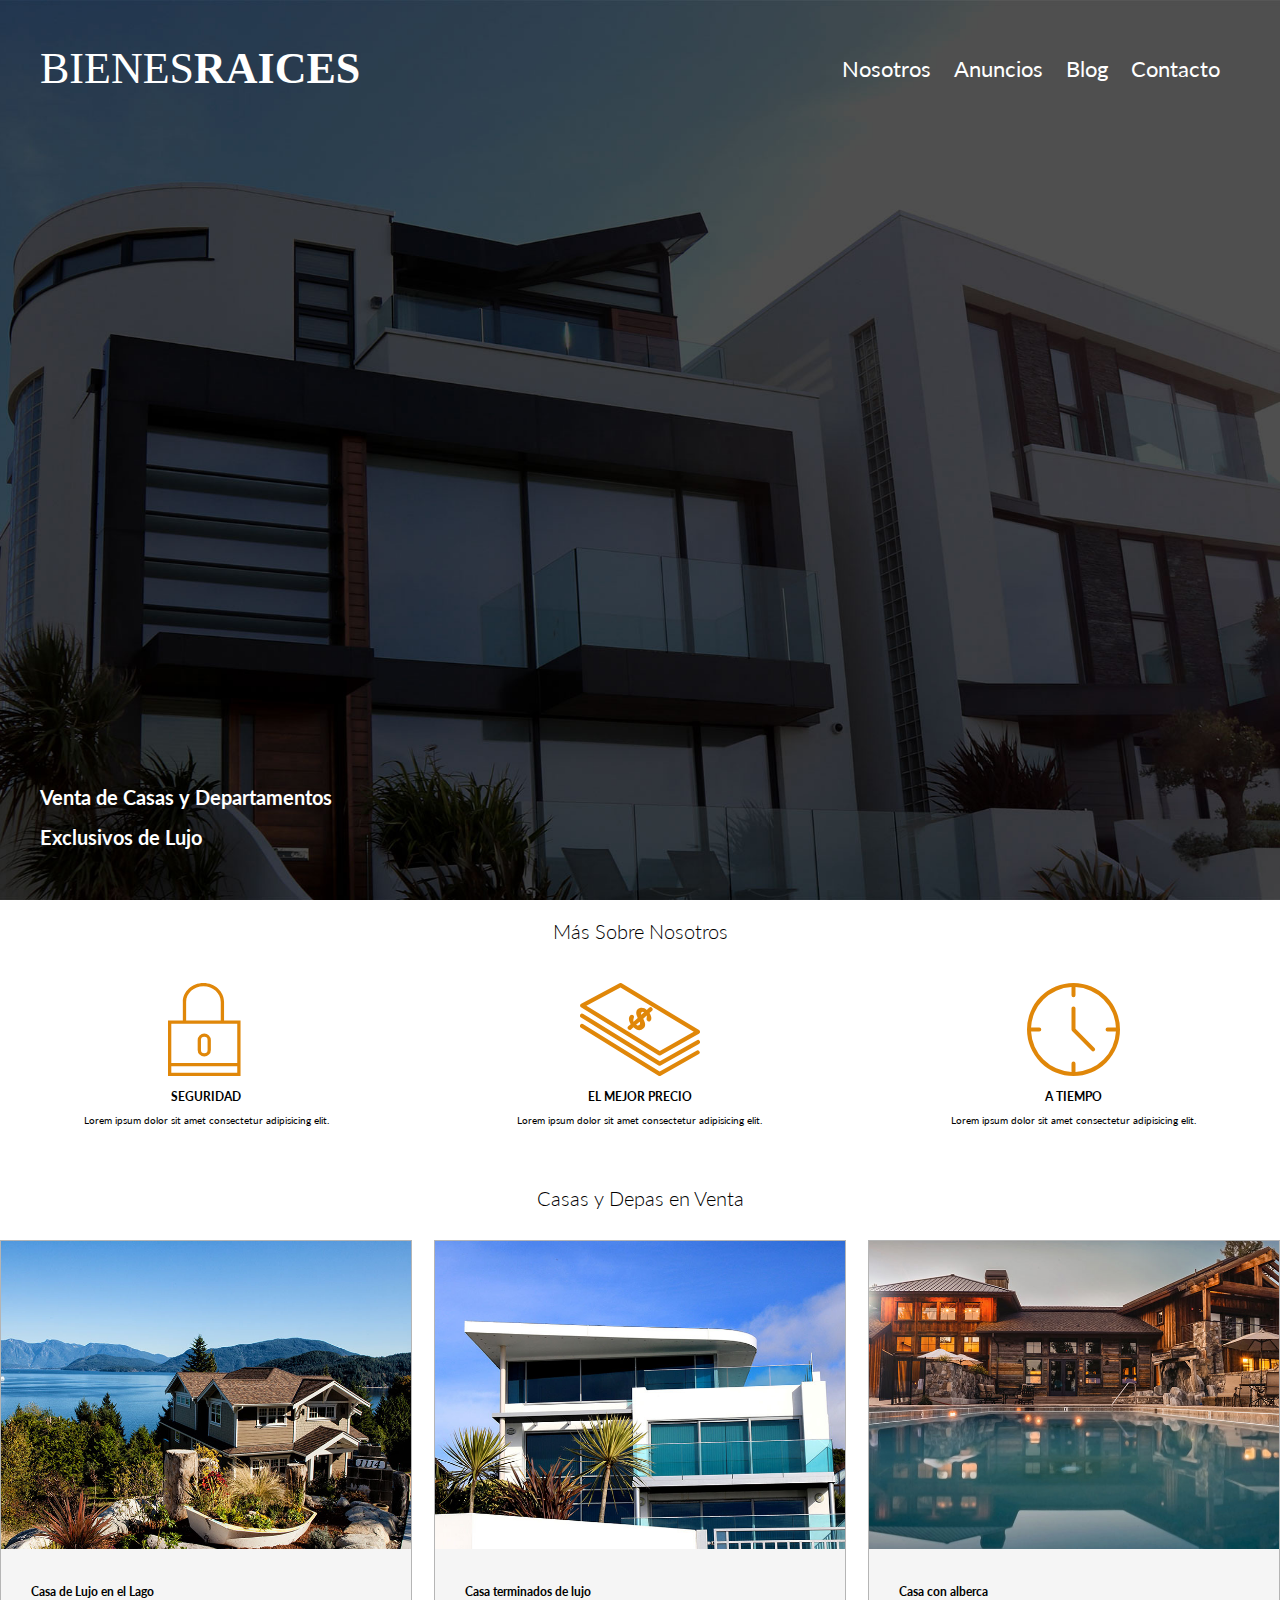
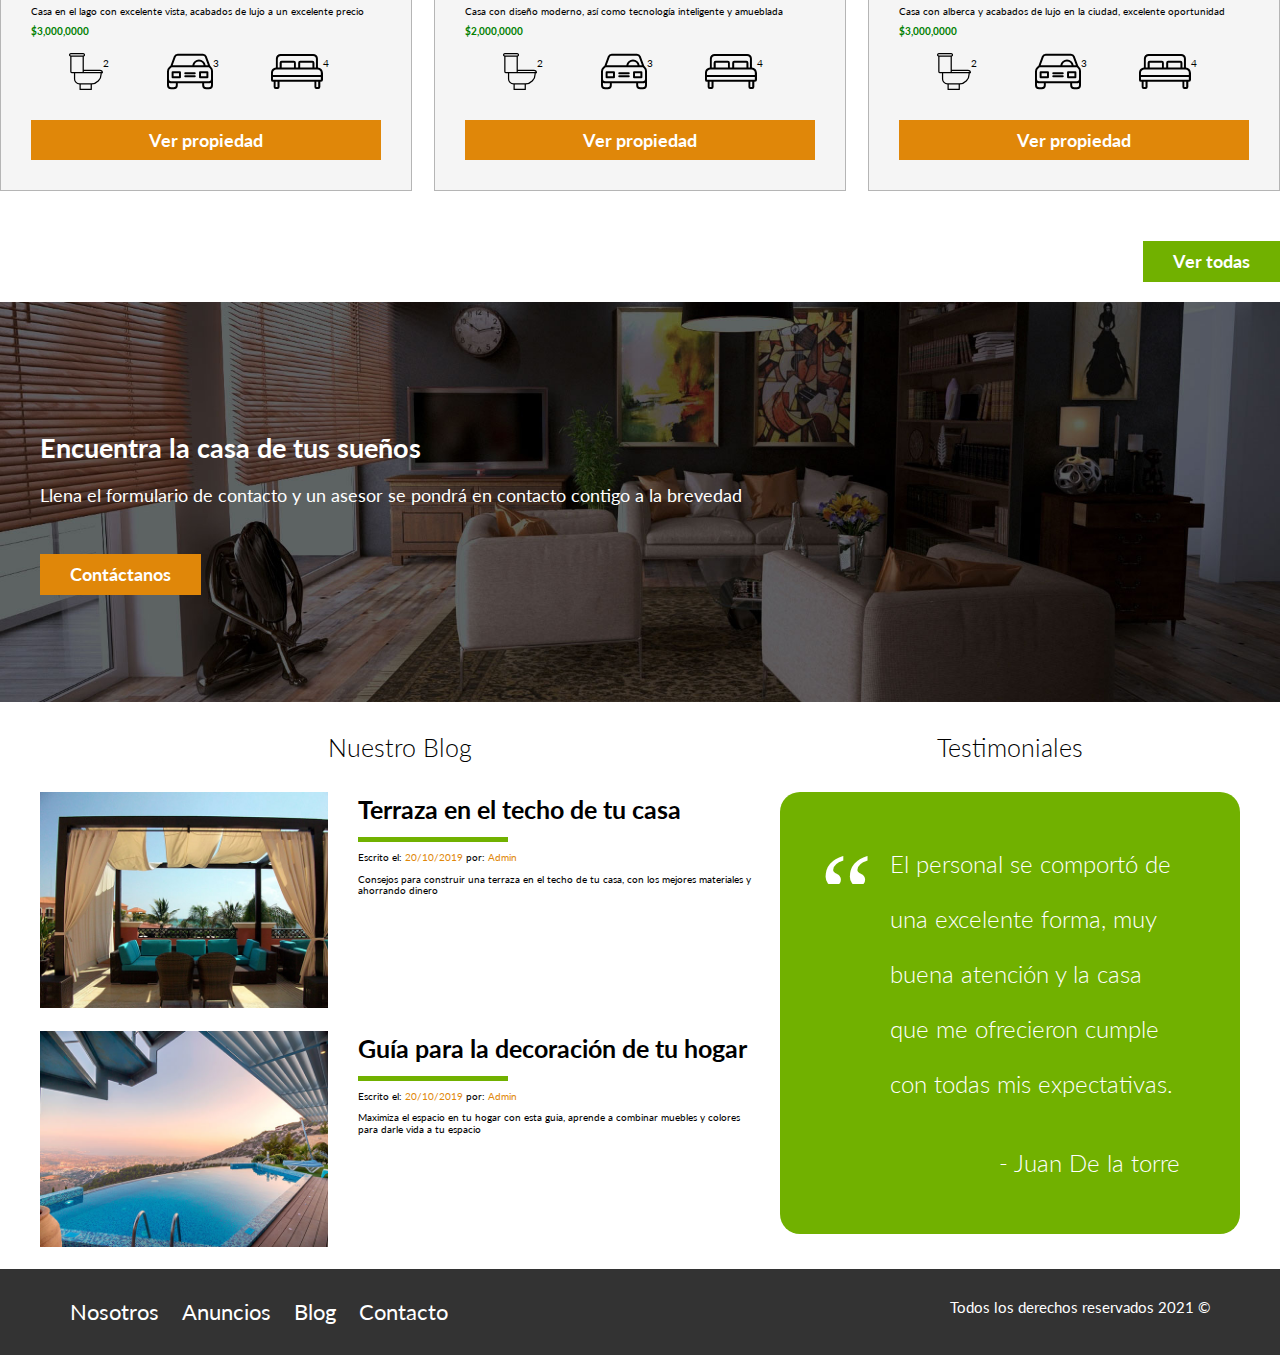
<file: index.html>
<!DOCTYPE html>
<html lang="en">

<head>
    <meta charset="UTF-8">
    <meta http-equiv="X-UA-Compatible" content="IE=edge">
    <meta name="viewport" content="width=device-width, initial-scale=1.0">
    <title>Bienes raices</title>
    <link rel="preconnect" href="https://fonts.gstatic.com">
    <link rel="preconnect" href="https://fonts.gstatic.com">
    <link href="https://fonts.googleapis.com/css2?family=Lato:wght@300;400;700;900&display=swap" rel="stylesheet">
    <link rel="stylesheet" href="normalize.css">
    <link rel="stylesheet" href="estilos.css">
</head>

<body>
    <header class="site-header inicio">
        <div class="contenedor contenedor-header">
            <div class="barra">
                <a href="">
                    <img src="img/logo.svg" alt="Logo de Bienes Raices">
                </a>
                <nav class="navegacion">
                    <ul>
                        <li><a href="nosotros.html">Nosotros</a></li>
                        <li><a href="anuncios.html">Anuncios</a></li>
                        <li><a href="blog.html">Blog</a></li>
                        <li><a href="contacto.html">Contacto</a></li>
                    </ul>
                </nav>
            </div>
            <h1>Venta de Casas y Departamentos Exclusivos de Lujo</h1>
        </div>
    </header>
    <section class="section-2">
        <h2 class="fw-300 centrar-texto">Más Sobre Nosotros</h2>
        <div class="iconos-nosotros">

            <div class="iconos">
                <img src="img/icono1.svg" alt="Seguridad">
                <h3>SEGURIDAD</h3>
                <p>Lorem ipsum dolor sit amet consectetur adipisicing elit.</p>
            </div>

            <div class="iconos">
                <img src="img/icono2.svg" alt="El mejor precio">
                <h3>EL MEJOR PRECIO</h3>
                <p>Lorem ipsum dolor sit amet consectetur adipisicing elit.</p>
            </div>

            <div class="iconos">
                <img src="img/icono3.svg" alt="A tiempo">
                <h3>A TIEMPO</h3>
                <p>Lorem ipsum dolor sit amet consectetur adipisicing elit.</p>
            </div>

        </div>
    </section>
    <main>
        <h2 class="fw-300 centrar-texto">Casas y Depas en Venta</h2>
        <div class="contenedor-anuncios">

            <div class="anuncio">
                <img src="img/anuncio1.jpg" alt="Casa deLujo en el Lago">
                <div class="contenido-anuncio">
                    <h3>Casa de Lujo en el Lago</h3>
                    <p>Casa en el lago con excelente vista, acabados de lujo a un excelente precio</p>
                    <p class="precio">$3,000,0000</p><br>
                    <ul class="iconos-caracteristicas">
                        <li>
                            <img src="img/icono_wc.svg" alt="icono">
                            <p>2</p>
                        </li>
                        <li>
                            <img src="img/icono_estacionamiento.svg" alt="icono-estacionamiento">
                            <p>3</p>
                        </li>
                        <li>
                            <img src="img/icono_dormitorio.svg" alt="icono-dormitorio">
                            <p>4</p>
                        </li>
                    </ul>
                    <a class="boton boton-anaranjado d-block" href="anuncio.html">Ver propiedad</a>
                </div>
            </div>

            <div class="anuncio">
                <img src="img/anuncio2.jpg" alt="Casa deLujo en el Lago">
                <div class="contenido-anuncio">
                    <h3>Casa terminados de lujo</h3>
                    <p>Casa con diseño moderno, así como tecnología inteligente y amueblada</p>
                    <p class="precio">$2,000,0000</p><br>
                    <ul class="iconos-caracteristicas">
                        <li>
                            <img src="img/icono_wc.svg" alt="icono">
                            <p>2</p>
                        </li>
                        <li>
                            <img src="img/icono_estacionamiento.svg" alt="icono-estacionamiento">
                            <p>3</p>
                        </li>
                        <li>
                            <img src="img/icono_dormitorio.svg" alt="icono-dormitorio">
                            <p>4</p>
                        </li>
                    </ul>
                    <a class="boton boton-anaranjado d-block" href="anuncio.html">Ver propiedad</a>
                </div>
            </div>

            <div class="anuncio">
                <img src="img/anuncio3.jpg" alt="Casa deLujo en el Lago">
                <div class="contenido-anuncio">
                    <h3>Casa con alberca</h3>
                    <p>Casa con alberca y acabados de lujo en la ciudad, excelente oportunidad</p>
                    <p class="precio">$3,000,0000</p><br>
                    <ul class="iconos-caracteristicas">
                        <li>
                            <img src="img/icono_wc.svg" alt="icono">
                            <p>2</p>
                        </li>
                        <li>
                            <img src="img/icono_estacionamiento.svg" alt="icono-estacionamiento">
                            <p>3</p>
                        </li>
                        <li>
                            <img src="img/icono_dormitorio.svg" alt="icono-dormitorio">
                            <p>4</p>
                        </li>
                    </ul>
                    <a class="boton boton-anaranjado d-block" href="anuncio.html">Ver propiedad</a>
                </div>
            </div>
        </div>
        <div class="ver-todas">
            <a class="boton boton-verde" href="anuncios.html">Ver todas</a>
        </div>
    </main>
    <section class="imagen-contacto">
        <div class="contenedor contenido-contacto">
            <h2>Encuentra la casa de tus sueños</h2>
            <p>Llena el formulario de contacto y un asesor se pondrá en contacto contigo a la brevedad</p>
            <a class="boton boton-anaranjado" href="">Contáctanos</a>
        </div>
    </section>


    <section class="seccion-inferior contenedor">
        <div class="blog">
            <h2 class="centrar-texto fw-300">Nuestro Blog</h2>

            <article class="entrada-blog">
                <div class="imagen">
                    <img src="img/blog1.jpg" alt="Terraza en el techo de tu casa">
                </div>
                <div class="texto-entrada">
                    <a href="entrada.html">
                        <h4>Terraza en el techo de tu casa</h4>
                    </a>
                    <p>Escrito el: <span>20/10/2019</span> por: <span>Admin</span></p>
                    <p>Consejos para construir una terraza en el techo de tu casa, con los mejores materiales y
                        ahorrando
                        dinero</p>
                </div>
            </article>

            <article class="entrada-blog">
                <div class="imagen">
                    <img src="img/blog2.jpg" alt="Terraza en el techo de tu casa">
                </div>
                <div class="texto-entrada">
                    <a href="entrada.html">
                        <h4>Guía para la decoración de tu hogar</h4>
                    </a>
                    <p>Escrito el: <span>20/10/2019</span> por: <span>Admin</span></p>
                    <p>Maximiza el espacio en tu hogar con esta guia, aprende a combinar muebles y colores para darle
                        vida a
                        tu espacio</p>
                </div>
            </article>
        </div>

        <div class="testimoniales">
            <h2 class="centrar-texto fw-300">Testimoniales</h2>
            <div class="testimonial">
                <blockquote>
                    El personal se comportó de una excelente forma, muy buena atención y la casa que me ofrecieron
                    cumple con todas mis expectativas.
                    <p>- Juan De la torre</p>
                </blockquote>
            </div>
        </div>

    </section>

    <footer class="site-footer seccion">
        <div class="contenedor contenedor-footer">
            <nav class="navegacion">
                <ul>
                    <li><a href="nosotros.html">Nosotros</a></li>
                    <li><a href="anuncios.html">Anuncios</a></li>
                    <li><a href="blog.html">Blog</a></li>
                    <li><a href="contacto.html">Contacto</a></li>
                </ul>
            </nav>
            <p class="copyright">Todos los derechos reservados 2021 &copy;</p>
        </div>
    </footer>

</body>

</html>
</file>
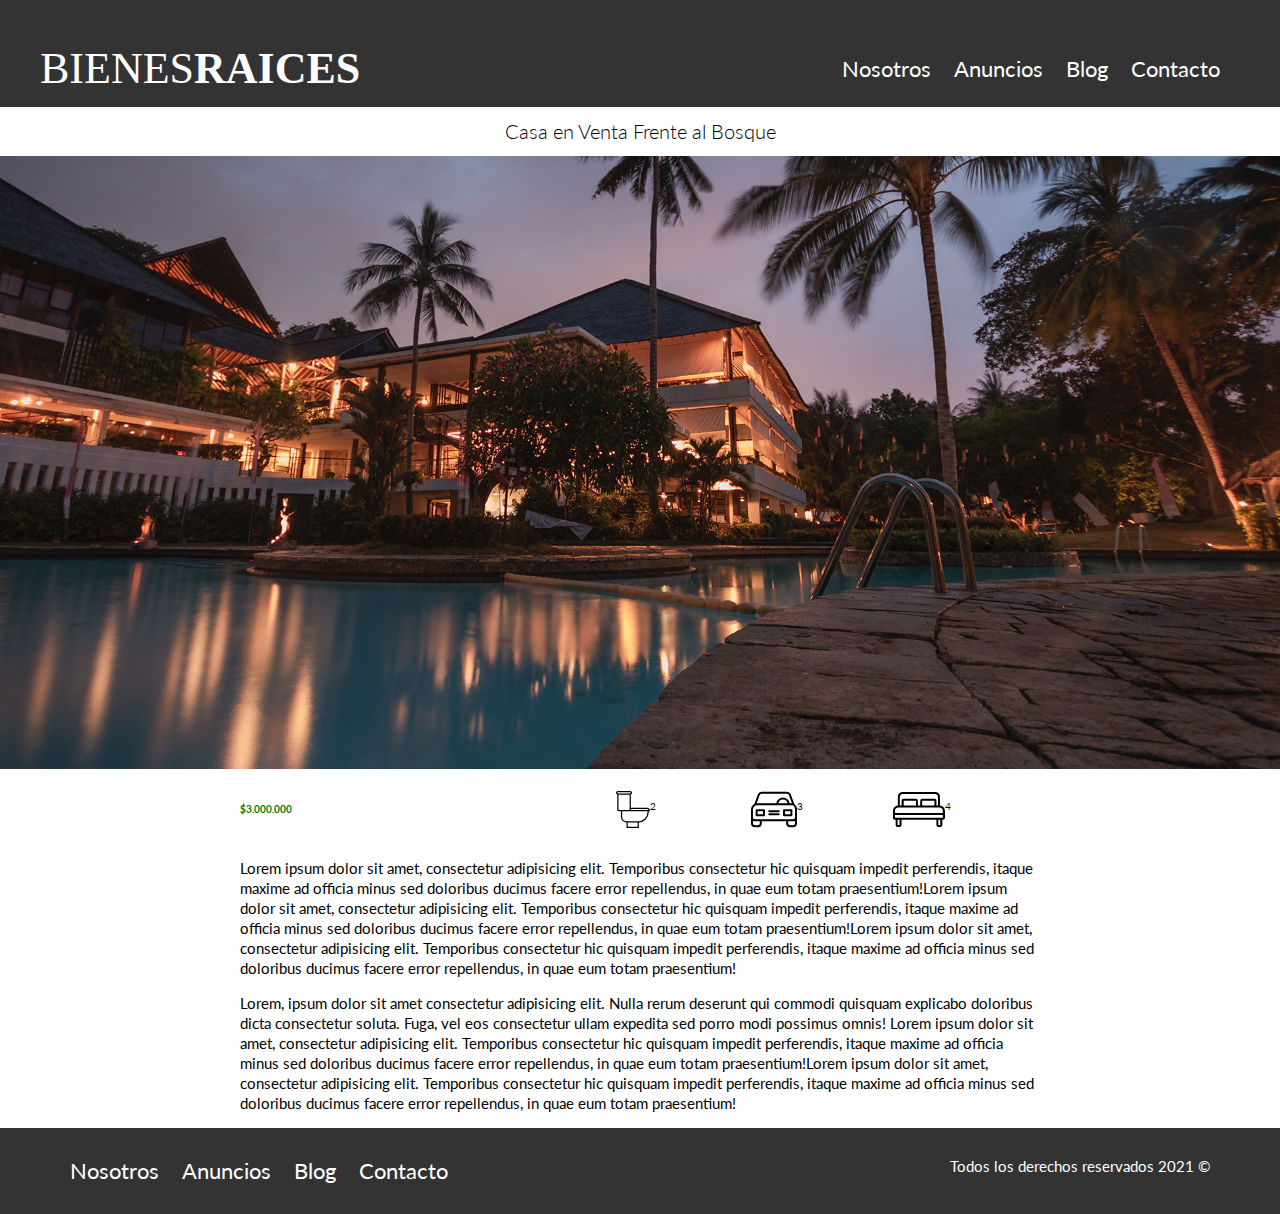
<file: anuncio.html>
<!DOCTYPE html>
<html lang="en">

<head>
    <meta charset="UTF-8">
    <meta http-equiv="X-UA-Compatible" content="IE=edge">
    <meta name="viewport" content="width=device-width, initial-scale=1.0">
    <title>Bienes raices</title>
    <link rel="preconnect" href="https://fonts.gstatic.com">
    <link rel="preconnect" href="https://fonts.gstatic.com">
    <link href="https://fonts.googleapis.com/css2?family=Lato:wght@300;400;700;900&display=swap" rel="stylesheet">
    <link rel="stylesheet" href="normalize.css">
    <link rel="stylesheet" href="estilos.css">
</head>

<body>
    <header class="site-header">
        <div class="contenedor contenedor-header">
            <div class="barra">
                <a href="">
                    <img src="img/logo.svg" alt="Logo de Bienes Raices">
                </a>
                <nav class="navegacion">
                    <ul>
                        <li><a href="nosotros.html">Nosotros</a></li>
                        <li><a href="anuncios.html">Anuncios</a></li>
                        <li><a href="blog.html">Blog</a></li>
                        <li><a href="contacto.html">Contacto</a></li>
                    </ul>
                </nav>
            </div>
        </div>
    </header>
    <h1 class="fw-300 centrar-texto">Casa en Venta Frente al Bosque</h1>
    <img src="img/destacada.jpg" alt="Imagen Casa Frente al Bosque">
    <main class="contenedor seccion contenido-centrado">
        <div class="resumen-propiedad">
            <p class="precio">$3.000.000</p>
            <ul class="iconos-caracteristicas">
                <li>
                    <img src="img/icono_wc.svg" alt="icono">
                    <p>2</p>
                </li>
                <li>
                    <img src="img/icono_estacionamiento.svg" alt="icono-estacionamiento">
                    <p>3</p>
                </li>
                <li>
                    <img src="img/icono_dormitorio.svg" alt="icono-dormitorio">
                    <p>4</p>
                </li>
            </ul>
        </div> 

        <p class="descripcion-propiedad">Lorem ipsum dolor sit amet, consectetur adipisicing elit. Temporibus consectetur hic quisquam impedit
            perferendis, itaque maxime ad officia minus sed doloribus ducimus facere error repellendus, in quae eum
            totam praesentium!Lorem ipsum dolor sit amet, consectetur adipisicing elit. Temporibus consectetur hic
            quisquam impedit
            perferendis, itaque maxime ad officia minus sed doloribus ducimus facere error repellendus, in quae eum
            totam praesentium!Lorem ipsum dolor sit amet, consectetur adipisicing elit. Temporibus consectetur hic
            quisquam impedit
            perferendis, itaque maxime ad officia minus sed doloribus ducimus facere error repellendus, in quae eum
            totam praesentium!</p>
        <p class="descripcion-propiedad">Lorem, ipsum dolor sit amet consectetur adipisicing elit. Nulla rerum deserunt qui commodi quisquam explicabo
            doloribus dicta consectetur soluta. Fuga, vel eos consectetur ullam expedita sed porro modi possimus omnis!
            Lorem ipsum dolor sit amet, consectetur adipisicing elit. Temporibus consectetur hic quisquam impedit
            perferendis, itaque maxime ad officia minus sed doloribus ducimus facere error repellendus, in quae eum
            totam praesentium!Lorem ipsum dolor sit amet, consectetur adipisicing elit. Temporibus consectetur hic
            quisquam impedit
            perferendis, itaque maxime ad officia minus sed doloribus ducimus facere error repellendus, in quae eum
            totam praesentium!</p>

    </main>



    <footer class="site-footer seccion">
        <div class="contenedor contenedor-footer">
            <nav class="navegacion">
                <ul>
                    <li><a href="nosotros.html">Nosotros</a></li>
                    <li><a href="anuncios.html">Anuncios</a></li>
                    <li><a href="blog.html">Blog</a></li>
                    <li><a href="contacto.html">Contacto</a></li>
                </ul>
            </nav>
            <p class="copyright">Todos los derechos reservados 2021 &copy;</p>
        </div>
    </footer>

</body>

</html>
</file>
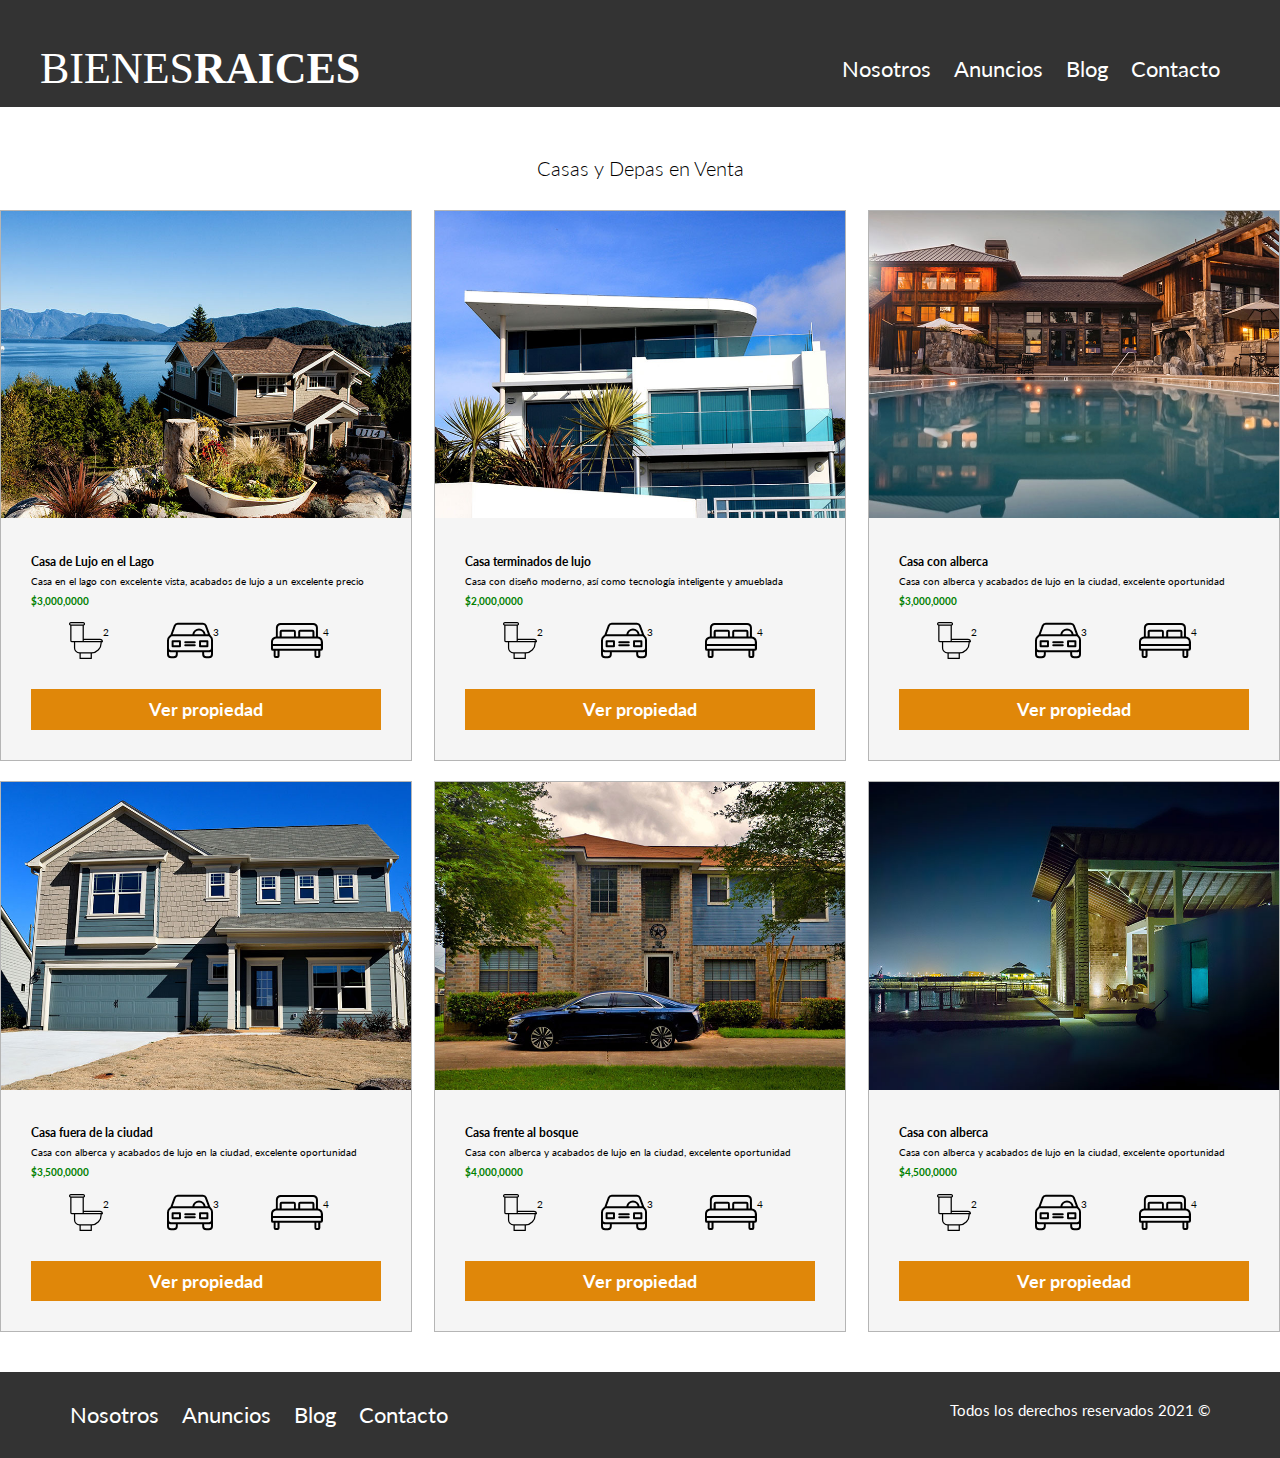
<file: anuncios.html>
<!DOCTYPE html>
<html lang="en">

<head>
    <meta charset="UTF-8">
    <meta http-equiv="X-UA-Compatible" content="IE=edge">
    <meta name="viewport" content="width=device-width, initial-scale=1.0">
    <title>Bienes raices</title>
    <link rel="preconnect" href="https://fonts.gstatic.com">
    <link rel="preconnect" href="https://fonts.gstatic.com">
    <link href="https://fonts.googleapis.com/css2?family=Lato:wght@300;400;700;900&display=swap" rel="stylesheet">
    <link rel="stylesheet" href="normalize.css">
    <link rel="stylesheet" href="estilos.css">
</head>

<body>
    <header class="site-header">
        <div class="contenedor contenedor-header">
            <div class="barra">
                <a href="">
                    <img src="img/logo.svg" alt="Logo de Bienes Raices">
                </a>
                <nav class="navegacion">
                    <ul>
                        <li><a href="nosotros.html">Nosotros</a></li>
                        <li><a href="anuncios.html">Anuncios</a></li>
                        <li><a href="blog.html">Blog</a></li>
                        <li><a href="contacto.html">Contacto</a></li>
                    </ul>
                </nav>
            </div>
        </div>
    </header>
    <main>
        <h2 class="fw-300 centrar-texto">Casas y Depas en Venta</h2>
        <div class="contenedor-anuncios">

            <div class="anuncio">
                <img src="img/anuncio1.jpg" alt="Casa deLujo en el Lago">
                <div class="contenido-anuncio">
                    <h3>Casa de Lujo en el Lago</h3>
                    <p>Casa en el lago con excelente vista, acabados de lujo a un excelente precio</p>
                    <p class="precio">$3,000,0000</p><br>
                    <ul class="iconos-caracteristicas">
                        <li>
                            <img src="img/icono_wc.svg" alt="icono">
                            <p>2</p>
                        </li>
                        <li>
                            <img src="img/icono_estacionamiento.svg" alt="icono-estacionamiento">
                            <p>3</p>
                        </li>
                        <li>
                            <img src="img/icono_dormitorio.svg" alt="icono-dormitorio">
                            <p>4</p>
                        </li>
                    </ul>
                    <a class="boton boton-anaranjado d-block" href="anuncio.html">Ver propiedad</a>
                </div>
            </div>

            <div class="anuncio">
                <img src="img/anuncio2.jpg" alt="Casa deLujo en el Lago">
                <div class="contenido-anuncio">
                    <h3>Casa terminados de lujo</h3>
                    <p>Casa con diseño moderno, así como tecnología inteligente y amueblada</p>
                    <p class="precio">$2,000,0000</p><br>
                    <ul class="iconos-caracteristicas">
                        <li>
                            <img src="img/icono_wc.svg" alt="icono">
                            <p>2</p>
                        </li>
                        <li>
                            <img src="img/icono_estacionamiento.svg" alt="icono-estacionamiento">
                            <p>3</p>
                        </li>
                        <li>
                            <img src="img/icono_dormitorio.svg" alt="icono-dormitorio">
                            <p>4</p>
                        </li>
                    </ul>
                    <a class="boton boton-anaranjado d-block" href="anuncio.html">Ver propiedad</a>
                </div>
            </div>

            <div class="anuncio">
                <img src="img/anuncio3.jpg" alt="Casa deLujo en el Lago">
                <div class="contenido-anuncio">
                    <h3>Casa con alberca</h3>
                    <p>Casa con alberca y acabados de lujo en la ciudad, excelente oportunidad</p>
                    <p class="precio">$3,000,0000</p><br>
                    <ul class="iconos-caracteristicas">
                        <li>
                            <img src="img/icono_wc.svg" alt="icono">
                            <p>2</p>
                        </li>
                        <li>
                            <img src="img/icono_estacionamiento.svg" alt="icono-estacionamiento">
                            <p>3</p>
                        </li>
                        <li>
                            <img src="img/icono_dormitorio.svg" alt="icono-dormitorio">
                            <p>4</p>
                        </li>
                    </ul>
                    <a class="boton boton-anaranjado d-block" href="anuncio.html">Ver propiedad</a>
                </div>
            </div>

            <div class="anuncio">
                <img src="img/anuncio4.jpg" alt="Casa deLujo en el Lago">
                <div class="contenido-anuncio">
                    <h3>Casa fuera de la ciudad</h3>
                    <p>Casa con alberca y acabados de lujo en la ciudad, excelente oportunidad</p>
                    <p class="precio">$3,500,0000</p><br>
                    <ul class="iconos-caracteristicas">
                        <li>
                            <img src="img/icono_wc.svg" alt="icono">
                            <p>2</p>
                        </li>
                        <li>
                            <img src="img/icono_estacionamiento.svg" alt="icono-estacionamiento">
                            <p>3</p>
                        </li>
                        <li>
                            <img src="img/icono_dormitorio.svg" alt="icono-dormitorio">
                            <p>4</p>
                        </li>
                    </ul>
                    <a class="boton boton-anaranjado d-block" href="anuncio.html">Ver propiedad</a>
                </div>
            </div>

            <div class="anuncio">
                <img src="img/anuncio5.jpg" alt="Casa deLujo en el Lago">
                <div class="contenido-anuncio">
                    <h3>Casa frente al bosque</h3>
                    <p>Casa con alberca y acabados de lujo en la ciudad, excelente oportunidad</p>
                    <p class="precio">$4,000,0000</p><br>
                    <ul class="iconos-caracteristicas">
                        <li>
                            <img src="img/icono_wc.svg" alt="icono">
                            <p>2</p>
                        </li>
                        <li>
                            <img src="img/icono_estacionamiento.svg" alt="icono-estacionamiento">
                            <p>3</p>
                        </li>
                        <li>
                            <img src="img/icono_dormitorio.svg" alt="icono-dormitorio">
                            <p>4</p>
                        </li>
                    </ul>
                    <a class="boton boton-anaranjado d-block" href="anuncio.html">Ver propiedad</a>
                </div>
            </div>

            <div class="anuncio">
                <img src="img/anuncio6.jpg" alt="Casa deLujo en el Lago">
                <div class="contenido-anuncio">
                    <h3>Casa con alberca</h3>
                    <p>Casa con alberca y acabados de lujo en la ciudad, excelente oportunidad</p>
                    <p class="precio">$4,500,0000</p><br>
                    <ul class="iconos-caracteristicas">
                        <li>
                            <img src="img/icono_wc.svg" alt="icono">
                            <p>2</p>
                        </li>
                        <li>
                            <img src="img/icono_estacionamiento.svg" alt="icono-estacionamiento">
                            <p>3</p>
                        </li>
                        <li>
                            <img src="img/icono_dormitorio.svg" alt="icono-dormitorio">
                            <p>4</p>
                        </li>
                    </ul>
                    <a class="boton boton-anaranjado d-block" href="anuncio.html">Ver propiedad</a>
                </div>
            </div>
        </div>
    </main>

    <footer class="site-footer seccion">
        <div class="contenedor contenedor-footer">
            <nav class="navegacion">
                <ul>
                    <li><a href="nosotros.html">Nosotros</a></li>
                    <li><a href="anuncios.html">Anuncios</a></li>
                    <li><a href="blog.html">Blog</a></li>
                    <li><a href="contacto.html">Contacto</a></li>
                </ul>
            </nav>
            <p class="copyright">Todos los derechos reservados 2021 &copy;</p>
        </div>
    </footer>

</body>

</html>
</file>
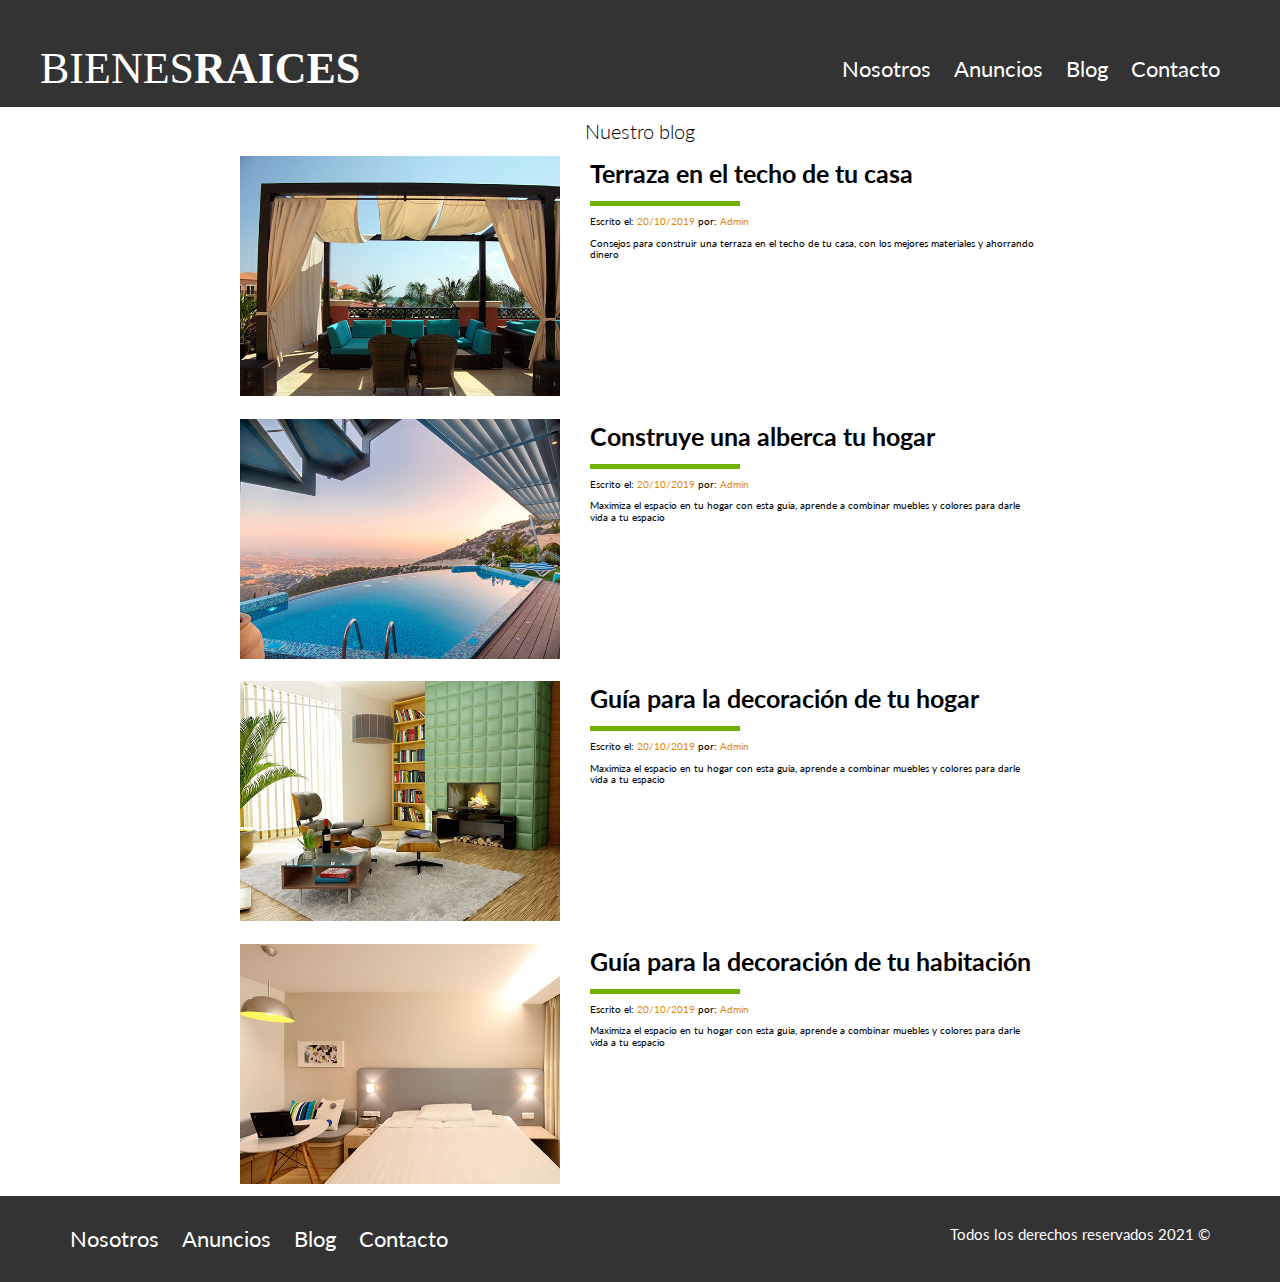
<file: blog.html>
<!DOCTYPE html>
<html lang="en">

<head>
    <meta charset="UTF-8">
    <meta http-equiv="X-UA-Compatible" content="IE=edge">
    <meta name="viewport" content="width=device-width, initial-scale=1.0">
    <title>Bienes raices</title>
    <link rel="preconnect" href="https://fonts.gstatic.com">
    <link rel="preconnect" href="https://fonts.gstatic.com">
    <link href="https://fonts.googleapis.com/css2?family=Lato:wght@300;400;700;900&display=swap" rel="stylesheet">
    <link rel="stylesheet" href="normalize.css">
    <link rel="stylesheet" href="estilos.css">
</head>

<body>
    <header class="site-header">
        <div class="contenedor contenedor-header">
            <div class="barra">
                <a href="">
                    <img src="img/logo.svg" alt="Logo de Bienes Raices">
                </a>
                <nav class="navegacion">
                    <ul>
                        <li><a href="nosotros.html">Nosotros</a></li>
                        <li><a href="anuncios.html">Anuncios</a></li>
                        <li><a href="blog.html">Blog</a></li>
                        <li><a href="contacto.html">Contacto</a></li>
                    </ul>
                </nav>
            </div>
        </div>
    </header>
    <h1 class="fw-300 centrar-texto">Nuestro blog</h1>
    <main class="contenedor seccion contenido-centrado texto-entrada">
        <article class="entrada-blog">
        <div class="imagen">
            <img src="img/blog1.jpg" alt="Terraza en el techo de tu casa">
        </div>
        <div class="texto-entrada">
            <a href="entrada.html">
                <h4>Terraza en el techo de tu casa</h4>
            </a>
            <p>Escrito el: <span>20/10/2019</span> por: <span>Admin</span></p>
            <p>Consejos para construir una terraza en el techo de tu casa, con los mejores materiales y
                ahorrando
                dinero</p>
        </div>
        </article>

        <article class="entrada-blog">
            <div class="imagen">
                <img src="img/blog2.jpg" alt="Terraza en el techo de tu casa">
            </div>
            <div class="texto-entrada">
                <a href="entrada.html">
                    <h4>Construye una alberca tu hogar</h4>
                </a>
                <p>Escrito el: <span>20/10/2019</span> por: <span>Admin</span></p>
                <p>Maximiza el espacio en tu hogar con esta guia, aprende a combinar muebles y colores para darle
                    vida a
                    tu espacio</p>
            </div>
        </article>

        <article class="entrada-blog">
            <div class="imagen">
                <img src="img/blog3.jpg" alt="Terraza en el techo de tu casa">
            </div>
            <div class="texto-entrada">
                <a href="entrada.html">
                    <h4>Guía para la decoración de tu hogar</h4>
                </a>
                <p>Escrito el: <span>20/10/2019</span> por: <span>Admin</span></p>
                <p>Maximiza el espacio en tu hogar con esta guia, aprende a combinar muebles y colores para darle
                    vida a
                    tu espacio</p>
            </div>
        </article>

        <article class="entrada-blog">
            <div class="imagen">
                <img src="img/blog4.jpg" alt="Terraza en el techo de tu casa">
            </div>
            <div class="texto-entrada">
                <a href="entrada.html">
                    <h4>Guía para la decoración de tu habitación</h4>
                </a>
                <p>Escrito el: <span>20/10/2019</span> por: <span>Admin</span></p>
                <p>Maximiza el espacio en tu hogar con esta guia, aprende a combinar muebles y colores para darle
                    vida a
                    tu espacio</p>
            </div>
        </article>

    </main>



    <footer class="site-footer seccion">
        <div class="contenedor contenedor-footer">
            <nav class="navegacion">
                <ul>
                    <li><a href="nosotros.html">Nosotros</a></li>
                    <li><a href="anuncios.html">Anuncios</a></li>
                    <li><a href="blog.html">Blog</a></li>
                    <li><a href="contacto.html">Contacto</a></li>
                </ul>
            </nav>
            <p class="copyright">Todos los derechos reservados 2021 &copy;</p>
        </div>
    </footer>

</body>

</html>
</file>
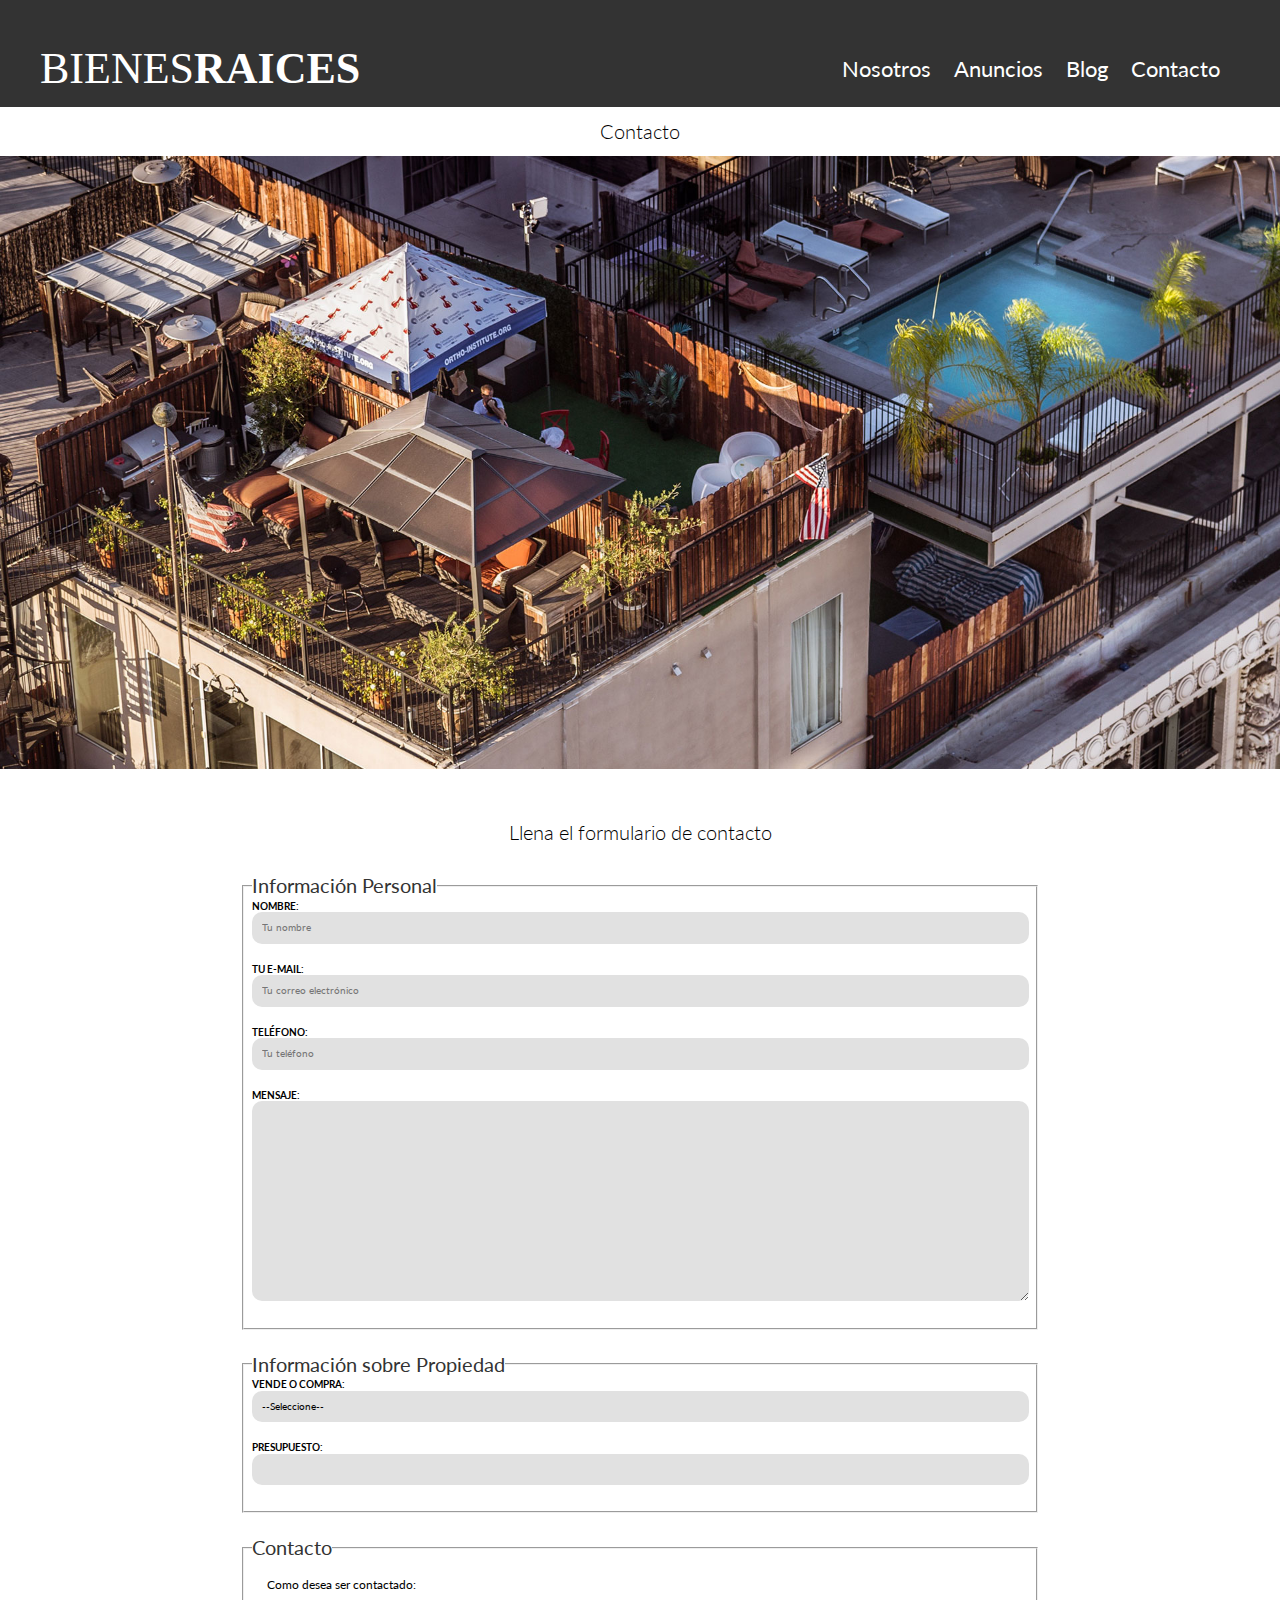
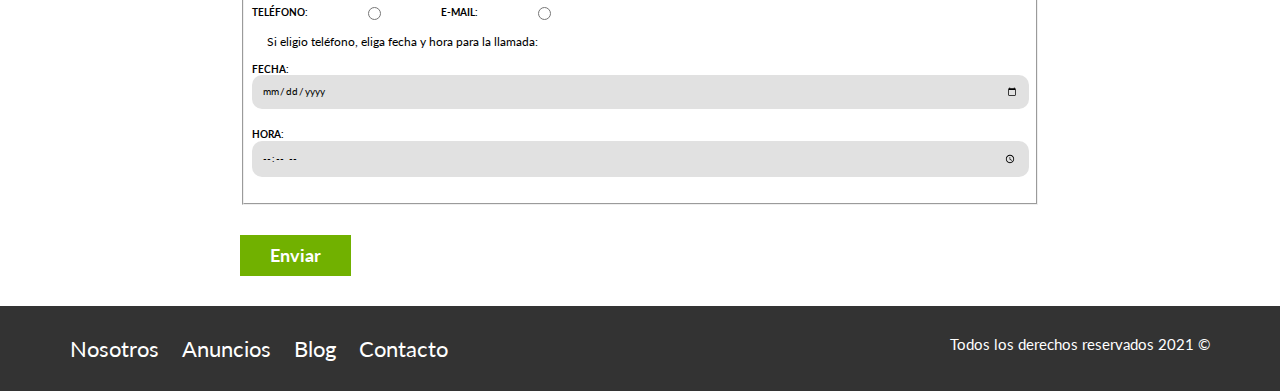
<file: contacto.html>
<!DOCTYPE html>
<html lang="en">

<head>
    <meta charset="UTF-8">
    <meta http-equiv="X-UA-Compatible" content="IE=edge">
    <meta name="viewport" content="width=device-width, initial-scale=1.0">
    <title>Bienes raices</title>
    <link rel="preconnect" href="https://fonts.gstatic.com">
    <link rel="preconnect" href="https://fonts.gstatic.com">
    <link href="https://fonts.googleapis.com/css2?family=Lato:wght@300;400;700;900&display=swap" rel="stylesheet">
    <link rel="stylesheet" href="normalize.css">
    <link rel="stylesheet" href="estilos.css">
</head>

<body>
    <header class="site-header">
        <div class="contenedor contenedor-header">
            <div class="barra">
                <a href="">
                    <img src="img/logo.svg" alt="Logo de Bienes Raices">
                </a>
                <nav class="navegacion">
                    <ul>
                        <li><a href="nosotros.html">Nosotros</a></li>
                        <li><a href="anuncios.html">Anuncios</a></li>
                        <li><a href="blog.html">Blog</a></li>
                        <li><a href="contacto.html">Contacto</a></li>
                    </ul>
                </nav>
            </div>
        </div>
    </header>
    <h1 class="fw-300 centrar-texto">Contacto</h1>
    <img src="img/destacada3.jpg" alt="Imagen principal">

    <main class="contenedor seccion contenido-centrado">
        <h2 class="fw-300 centrar-texto">Llena el formulario de contacto</h2>

        <form action="" class="contacto">

            <fieldset>
                <legend>Información Personal</legend>
                <label for="nombre">Nombre: </label>
                <input type="text" id="nombre" placeholder="Tu nombre">

                <label for="email">Tu e-mail: </label>
                <input type="email" id="email" placeholder="Tu correo electrónico" required>

                <label for="telefono">Teléfono: </label>
                <input type="tel" id="telefono" placeholder="Tu teléfono" required>

                <label for="mensaje">Mensaje: </label>
                <textarea name="mensaje" id="mensaje" cols="30" rows="10"></textarea>
            </fieldset><br><br>

            <fieldset>
                <legend>Información sobre Propiedad</legend>
                <label for="opciones">Vende o Compra: </label>
                <select id="opciones">
                    <option value="" disabled selected>--Seleccione--</option>
                    <option value="Compra">Compra</option>
                    <option value="Vende">Vende</option>
                </select>
                <label for="cantidad">Presupuesto: </label>
                <input type="number" id="cantidad" min="0">
            </fieldset><br><br>

            <fieldset>
                <legend>Contacto</legend>

                <p>Como desea ser contactado: </p>

                <div class="forma-contacto">
                    <label for="telefono">Teléfono: </label>
                    <input type="radio" id="telefono" name="contacto" value="telefono">

                    <label for="correo">E-mail: </label>
                    <input type="radio" id="correo" name="contacto" value="correo">
                </div>

                <p>Si eligio teléfono, eliga fecha y hora para la llamada: </p>
                <label for="fecha">Fecha: </label>
                <input type="date">

                <label for="hora">Hora: </label>
                <input type="time" min="09:00" max="19:00">
            </fieldset>
            <input type="submit" value="Enviar" class="boton boton-verde boton-contacto">
        </form>



    </main>

    <footer class="site-footer seccion">
        <div class="contenedor contenedor-footer">
            <nav class="navegacion">
                <ul>
                    <li><a href="nosotros.html">Nosotros</a></li>
                    <li><a href="anuncios.html">Anuncios</a></li>
                    <li><a href="blog.html">Blog</a></li>
                    <li><a href="contacto.html">Contacto</a></li>
                </ul>
            </nav>
            <p class="copyright">Todos los derechos reservados 2021 &copy;</p>
        </div>
    </footer>

</body>

</html>
</file>
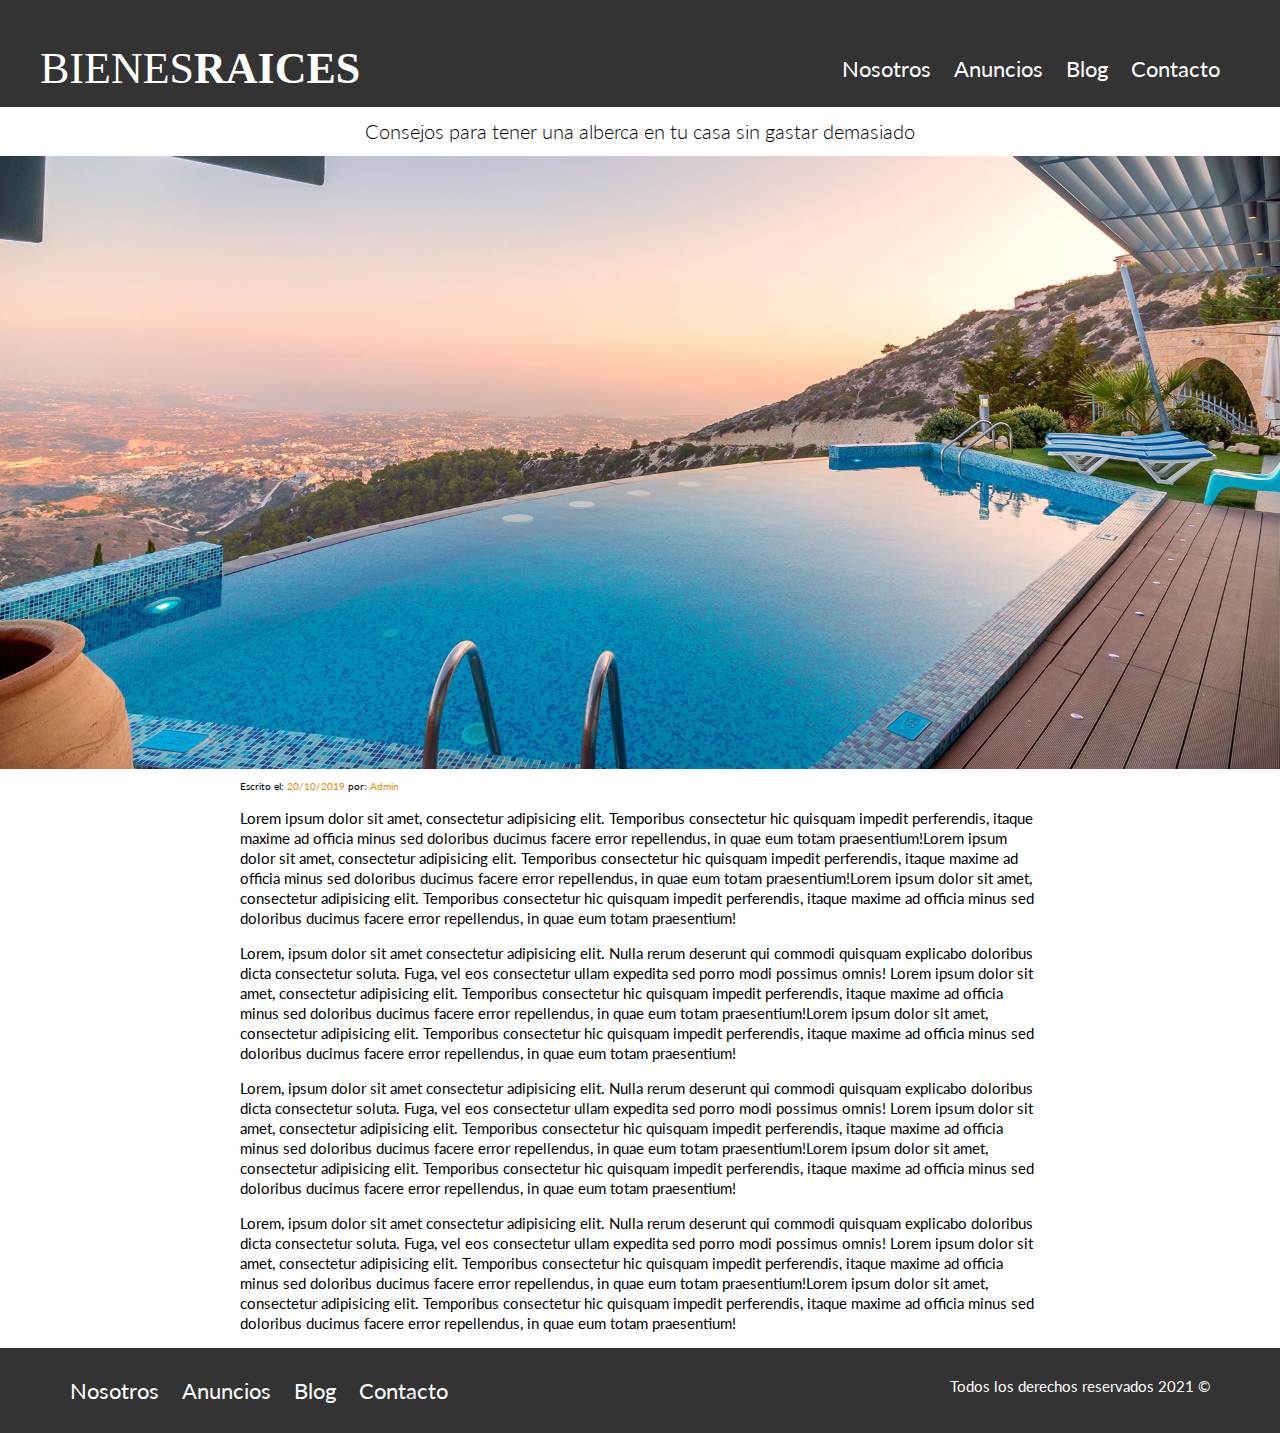
<file: entrada.html>
<!DOCTYPE html>
<html lang="en">

<head>
    <meta charset="UTF-8">
    <meta http-equiv="X-UA-Compatible" content="IE=edge">
    <meta name="viewport" content="width=device-width, initial-scale=1.0">
    <title>Bienes raices</title>
    <link rel="preconnect" href="https://fonts.gstatic.com">
    <link rel="preconnect" href="https://fonts.gstatic.com">
    <link href="https://fonts.googleapis.com/css2?family=Lato:wght@300;400;700;900&display=swap" rel="stylesheet">
    <link rel="stylesheet" href="normalize.css">
    <link rel="stylesheet" href="estilos.css">
</head>

<body>
    <header class="site-header">
        <div class="contenedor contenedor-header">
            <div class="barra">
                <a href="">
                    <img src="img/logo.svg" alt="Logo de Bienes Raices">
                </a>
                <nav class="navegacion">
                    <ul>
                        <li><a href="nosotros.html">Nosotros</a></li>
                        <li><a href="anuncios.html">Anuncios</a></li>
                        <li><a href="blog.html">Blog</a></li>
                        <li><a href="contacto.html">Contacto</a></li>
                    </ul>
                </nav>
            </div>
        </div>
    </header>
    <h1 class="fw-300 centrar-texto">Consejos para tener una alberca en tu casa sin gastar demasiado</h1>
    <img src="img/destacada2.jpg" alt="Imagen principal">
    <main class="contenedor seccion contenido-centrado texto-entrada">
        <p>Escrito el: <span class="formatro-entrada">20/10/2019</span> por: <span class="formatro-entrada">Admin</span></p>


        <p class="descripcion-propiedad">Lorem ipsum dolor sit amet, consectetur adipisicing elit. Temporibus
            consectetur hic quisquam impedit
            perferendis, itaque maxime ad officia minus sed doloribus ducimus facere error repellendus, in quae eum
            totam praesentium!Lorem ipsum dolor sit amet, consectetur adipisicing elit. Temporibus consectetur hic
            quisquam impedit
            perferendis, itaque maxime ad officia minus sed doloribus ducimus facere error repellendus, in quae eum
            totam praesentium!Lorem ipsum dolor sit amet, consectetur adipisicing elit. Temporibus consectetur hic
            quisquam impedit
            perferendis, itaque maxime ad officia minus sed doloribus ducimus facere error repellendus, in quae eum
            totam praesentium!</p>
        <p class="descripcion-propiedad">Lorem, ipsum dolor sit amet consectetur adipisicing elit. Nulla rerum deserunt
            qui commodi quisquam explicabo
            doloribus dicta consectetur soluta. Fuga, vel eos consectetur ullam expedita sed porro modi possimus omnis!
            Lorem ipsum dolor sit amet, consectetur adipisicing elit. Temporibus consectetur hic quisquam impedit
            perferendis, itaque maxime ad officia minus sed doloribus ducimus facere error repellendus, in quae eum
            totam praesentium!Lorem ipsum dolor sit amet, consectetur adipisicing elit. Temporibus consectetur hic
            quisquam impedit
            perferendis, itaque maxime ad officia minus sed doloribus ducimus facere error repellendus, in quae eum
            totam praesentium!</p>
        <p class="descripcion-propiedad">Lorem, ipsum dolor sit amet consectetur adipisicing elit. Nulla rerum deserunt
            qui commodi quisquam explicabo
            doloribus dicta consectetur soluta. Fuga, vel eos consectetur ullam expedita sed porro modi possimus omnis!
            Lorem ipsum dolor sit amet, consectetur adipisicing elit. Temporibus consectetur hic quisquam impedit
            perferendis, itaque maxime ad officia minus sed doloribus ducimus facere error repellendus, in quae eum
            totam praesentium!Lorem ipsum dolor sit amet, consectetur adipisicing elit. Temporibus consectetur hic
            quisquam impedit
            perferendis, itaque maxime ad officia minus sed doloribus ducimus facere error repellendus, in quae eum
            totam praesentium!</p>
        <p class="descripcion-propiedad">Lorem, ipsum dolor sit amet consectetur adipisicing elit. Nulla rerum deserunt
            qui commodi quisquam explicabo
            doloribus dicta consectetur soluta. Fuga, vel eos consectetur ullam expedita sed porro modi possimus omnis!
            Lorem ipsum dolor sit amet, consectetur adipisicing elit. Temporibus consectetur hic quisquam impedit
            perferendis, itaque maxime ad officia minus sed doloribus ducimus facere error repellendus, in quae eum
            totam praesentium!Lorem ipsum dolor sit amet, consectetur adipisicing elit. Temporibus consectetur hic
            quisquam impedit
            perferendis, itaque maxime ad officia minus sed doloribus ducimus facere error repellendus, in quae eum
            totam praesentium!</p>

    </main>



    <footer class="site-footer seccion">
        <div class="contenedor contenedor-footer">
            <nav class="navegacion">
                <ul>
                    <li><a href="nosotros.html">Nosotros</a></li>
                    <li><a href="anuncios.html">Anuncios</a></li>
                    <li><a href="blog.html">Blog</a></li>
                    <li><a href="contacto.html">Contacto</a></li>
                </ul>
            </nav>
            <p class="copyright">Todos los derechos reservados 2021 &copy;</p>
        </div>
    </footer>

</body>

</html>
</file>
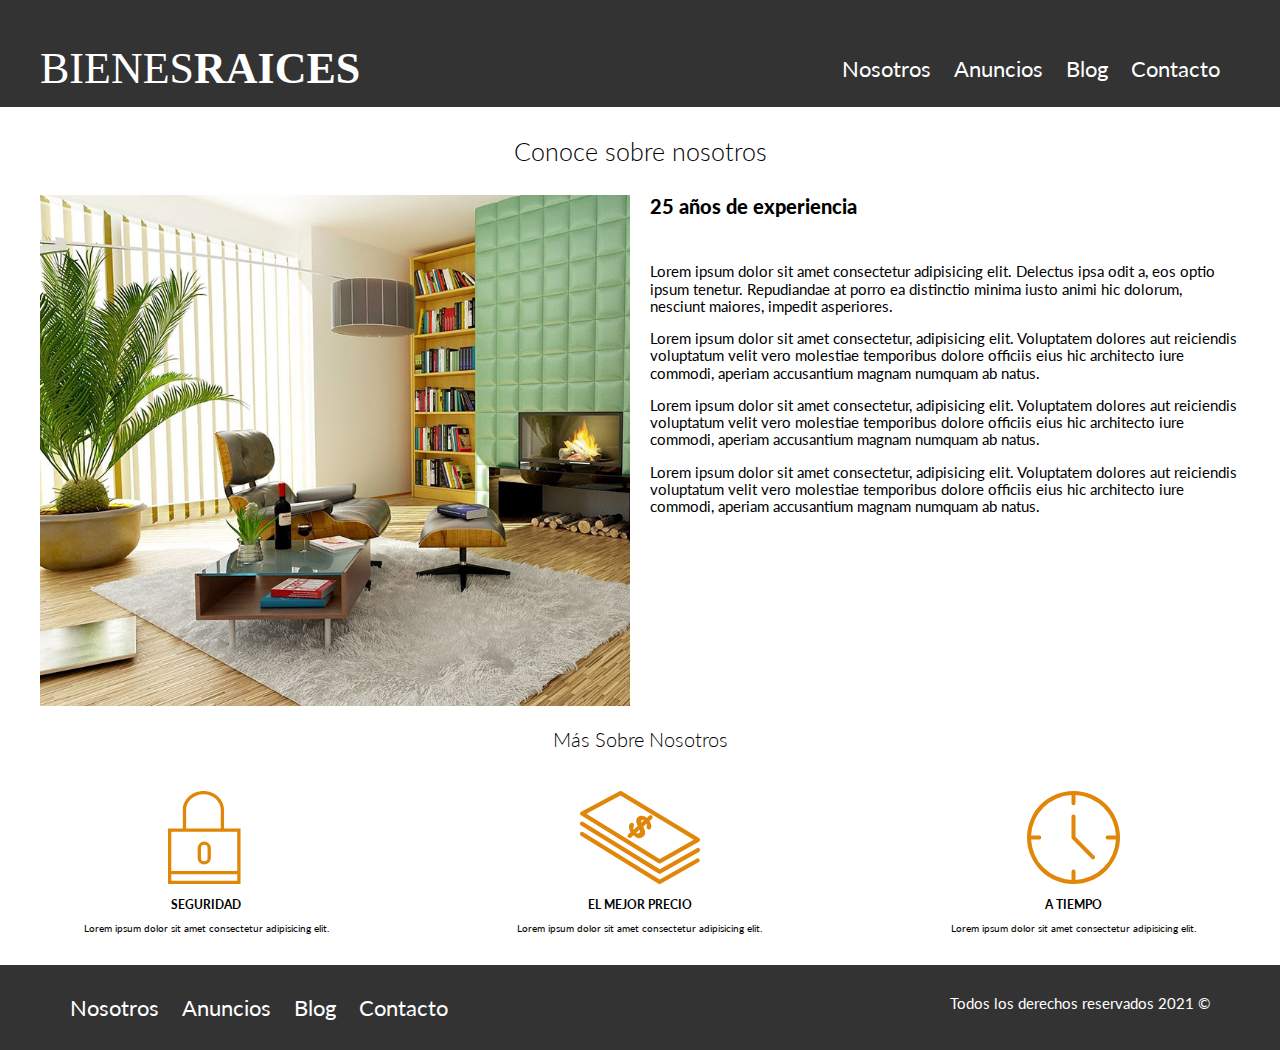
<file: nosotros.html>
<!DOCTYPE html>
<html lang="en">

<head>
    <meta charset="UTF-8">
    <meta http-equiv="X-UA-Compatible" content="IE=edge">
    <meta name="viewport" content="width=device-width, initial-scale=1.0">
    <title>Bienes raices</title>
    <link rel="preconnect" href="https://fonts.gstatic.com">
    <link rel="preconnect" href="https://fonts.gstatic.com">
    <link href="https://fonts.googleapis.com/css2?family=Lato:wght@300;400;700;900&display=swap" rel="stylesheet">
    <link rel="stylesheet" href="normalize.css">
    <link rel="stylesheet" href="estilos.css">
</head>

<body>
    <header class="site-header">
        <div class="contenedor contenedor-header">
            <div class="barra">
                <a href="">
                    <img src="img/logo.svg" alt="Logo de Bienes Raices">
                </a>
                <nav class="navegacion">
                    <ul>
                        <li><a href="nosotros.html">Nosotros</a></li>
                        <li><a href="anuncios.html">Anuncios</a></li>
                        <li><a href="blog.html">Blog</a></li>
                        <li><a href="contacto.html">Contacto</a></li>
                    </ul>
                </nav>
            </div>
        </div>
    </header>
    <main class="contenedor">
        <h1 class="fw-300 centrar-texto sobre-nosotros">Conoce sobre nosotros</h1>
        <div class="contenido-nosotros">
            <div class="imagen-nosotros">
                <img src="img/nosotros.jpg" alt="Imagen sobre nosotros">
            </div>
            <div class="texto-nosotros">
                <blockquote>25 años de experiencia</blockquote>
                <p>Lorem ipsum dolor sit amet consectetur adipisicing elit. Delectus ipsa odit a, eos optio
                    ipsum tenetur. Repudiandae at porro ea distinctio minima iusto animi hic dolorum, nesciunt
                    maiores, impedit asperiores.</p>
                <p>Lorem ipsum dolor sit amet consectetur, adipisicing elit. Voluptatem dolores aut reiciendis
                    voluptatum velit vero molestiae temporibus dolore officiis eius hic architecto iure commodi,
                    aperiam accusantium magnam numquam ab natus.</p>
                <p>Lorem ipsum dolor sit amet consectetur, adipisicing elit. Voluptatem dolores aut reiciendis
                    voluptatum velit vero molestiae temporibus dolore officiis eius hic architecto iure commodi,
                    aperiam accusantium magnam numquam ab natus.</p>
                <p>Lorem ipsum dolor sit amet consectetur, adipisicing elit. Voluptatem dolores aut reiciendis
                    voluptatum velit vero molestiae temporibus dolore officiis eius hic architecto iure commodi,
                    aperiam accusantium magnam numquam ab natus.</p>
            </div>
        </div>
    </main>

    <section class="section-2">
        <h2 class="fw-300 centrar-texto">Más Sobre Nosotros</h2>
        <div class="iconos-nosotros">

            <div class="iconos">
                <img src="img/icono1.svg" alt="Seguridad">
                <h3>SEGURIDAD</h3>
                <p>Lorem ipsum dolor sit amet consectetur adipisicing elit.</p>
            </div>
            <div class="iconos">
                <img src="img/icono2.svg" alt="El mejor precio">
                <h3>EL MEJOR PRECIO</h3>
                <p>Lorem ipsum dolor sit amet consectetur adipisicing elit.</p>
            </div>

            <div class="iconos">
                <img src="img/icono3.svg" alt="A tiempo">
                <h3>A TIEMPO</h3>
                <p>Lorem ipsum dolor sit amet consectetur adipisicing elit.</p>
            </div>

        </div>
    </section>



    <footer class="site-footer seccion">
        <div class="contenedor contenedor-footer">
            <nav class="navegacion">
                <ul>
                    <li><a href="nosotros.html">Nosotros</a></li>
                    <li><a href="anuncios.html">Anuncios</a></li>
                    <li><a href="blog.html">Blog</a></li>
                    <li><a href="contacto.html">Contacto</a></li>
                </ul>
            </nav>
            <p class="copyright">Todos los derechos reservados 2021 &copy;</p>
        </div>
    </footer>

</body>

</html>
</file>
<file: estilos.css>
/* Globales */
html {
    box-sizing: border-box;
    font-size: 62.5%; /**Reset para REM - 62.5% = 10px de 16px**/
}

*, *:before, *:after {
    box-sizing: inherit;
}

body {
    font-family: 'Lato', sans-serif;
}
.contenedor {
    width: 95%;
    max-width: 120rem;
    margin: 0 auto;
}

.fw-300 {
    font-weight: 300;
}

.centrar-texto {
    text-align: center;
}

.contenido-centrado {
    max-width: 800px;
}

img {
    max-width: 100%;
}

.d-block {
    display: block!important;
}

/* Botones */

.boton {
    color: white;
    font-weight: 700;
    text-decoration: none;
    font-size: 1.8rem;
    padding: 1rem 3rem;
    display: inline-block;
    margin-top: 3rem;
    text-align: center;
    border: none;
    display: block;
    flex: 0 0 100%;
}

@media (min-width: 768px) {
    .boton {
        display: inline-block;
        flex: 0 0 auto;
    }
}

.boton:hover {
    cursor: pointer;
}

.boton-anaranjado{
    background-color: #E08709;
}

.boton-verde{
    background-color: #71b100;
}

/* Header */
.contenedor-header {
    height: 100%;
    display: flex;
    flex-direction: column;
    justify-content: space-between;
    text-align: center;
}

@media (min-width: 768px) {
    .contenedor-header {
        text-align: left;
    }
}

.contenedor-header h1 {
    color:white;
    padding-bottom: 2rem;
    max-width: 30rem;
    line-height: 2;
}

.site-header {
    background-color: #333333;
    padding: 1rem 0 1rem 0;
}

.site-header.inicio{
    background-image: url(img/header.jpg);
    background-position: center center;
    background-size: cover;
    height: 100vh;
    min-height: 60rem;
}

.barra {
    padding-top: 3rem;
}

@media (min-width: 768px) {
    .barra {display: flex;
        justify-content: space-between;
        align-items: center;}

}

/* Navegación */
.navegacion a {
    color:white;
    text-decoration:none;
    font-size: 2.2rem;
    display: block;
}

@media (min-width: 769px) {
    .navegacion a {
        display: inline-block;
        margin-right: 2rem;
    }

    .navegacion a:nth-last-of-type(){
        margin:0;
    }
}

ul {padding: 0%;
    margin: 0;
    list-style-type: none;}
    
ul li {display: inline;}


/* Sección nosotros */

.section-2 {
    margin-top: 2rem;
    margin-bottom: 2rem;
}

.section-2 h2 {
    margin-bottom: 4rem;
    font-size: 2rem;
}

@media (min-width: 769px) {
    .iconos-nosotros {
        display: flex;
        justify-content: space-between;
    }    
}

.iconos {
    text-align: center;
}

@media (min-width: 768px) {
    .iconos {flex-basis: calc(33% - 1rem);}
}

/* Anuncios */

main {
    margin-bottom: 2rem;
    margin-top: 2rem;
}

main h2 {
    margin-top: 5rem;
    margin-bottom: 3rem;
    font-size: 2rem;
}

@media (min-width: 769px) {
    .contenedor-anuncios {
        display: flex;
        justify-content: space-between;
        flex-wrap:wrap;
    }    
}

.anuncio {
    border: 1px solid #B5B5B5;
    background-color: #F5F5F5;
    margin-bottom: 2rem;
    
}

@media (min-width: 768px) {
    .anuncio {flex-shrink: 0;
    flex-basis: calc(33% - 1rem);}
}

.contenido-anuncio {
    padding: 2rem;
    margin:1rem;
}

.contenido-anuncio h3, .contenido-anuncio p {
    margin: 0;
    line-height: 2rem;
}

.precio {
    color:green;
    font-weight: 700;
}

.ver-todas {
    display: flex;
    justify-content: flex-end;
}

.imagen-contacto {
    background-image: url(img/encuentra.jpg);
    background-position: center center;
    background-size: cover;
    height: 40rem;
    display: flex;
    align-items: center;
}

.contenido-contacto {
    flex: 0 0 95%;
    color: white;

}

.contenido-contacto {
    font-size: 1.8rem;
}

.iconos-caracteristicas {
    display: flex;
    justify-content: space-evenly;
    flex: 1;
    max-width: 500px;
}

.iconos-caracteristicas li{
    display: flex;
    margin-right: 2rem;
}

/* Seccion inferior */

@media (min-width: 768px) {
    .seccion-inferior {
        display: flex;
        justify-content: space-between;
        margin-top: 1rem;
        margin-bottom: 2rem;
    }
    
    .seccion-inferior .blog {
        flex-basis: 60%;
    }
    
    .seccion-inferior .testimoniales {
        flex-basis: calc(40% - 2rem);
    }   
}

.entrada-blog {
    margin-bottom: 2rem;
}

@media (min-width: 768px) {
    .entrada-blog {
        display: flex;
        justify-content: space-between;
    }
    
}

.entrada-blog:last-of-type {
    margin-bottom: 0%;
}

@media (min-width: 768px) {
    .entrada-blog .imagen {
        flex-basis:40%;
    }
    
    .entrada-blog .texto-entrada {
        flex-basis: calc(60% - 3rem);
    }    
}

.entrada-blog .texto-entrada a{
    text-decoration: none;
    color: black;
    font-size: 2.5rem;
}

.entrada-blog .texto-entrada h4 {
    margin: 0;
    line-height: 1.4;
}

.entrada-blog .texto-entrada h4::after {
    content:"";
    display: block;
    width: 15rem;
    height: .5rem;
    background-color: #71b100;
    margin-top: 1rem;
}

.entrada-blog .texto-entrada span {
    color: #E08709;
}

.blog h2, .testimoniales h2 {
    font-size: 2.5rem;
    padding-bottom: 1rem;
}

.testimonial {
    background-color:  #71b100;
    font-size: 2.4rem;
    padding: 2rem;
    color: white;
    border-radius: 2rem;
}

.testimonial p {
    text-align: right;
}


.testimonial blockquote::before {
    content:'';
    background-image: url(img/comilla.svg);
    width: 5rem;
    height: 5rem;
    position: absolute;
    left: -2rem;
}

.testimonial blockquote {
    position: relative;
    padding-left: 5rem;
    font-weight: 300;
    line-height: 5.5rem;
}

/* Footer */

.site-footer {
    background-color: #333333;
    margin:0;
    margin-top: 1rem;
}

.site-footer nav {
    display: none;
}

@media (min-width: 768px) {
    .site-footer nav{
        display: block;
    }
}

.contenedor-footer {
    padding: 3rem;
    text-align: center;
}

@media (min-width: 768px) {
    .contenedor-footer {
        display: flex;
        justify-content: space-between;
    }
}

.copyright {
    margin: 0;
    color: white;
    font-size: 1.5rem;
}

/* Paginas internas */

/* Nosotros */

.sobre-nosotros {
    font-size: 2.5rem;
    margin-top: 3rem;
    margin-bottom: 3rem;
}
@media (min-width: 768px) {
    .contenido-nosotros {
        display: grid;
        grid-template-columns: repeat(2, 1fr);
        grid-column-gap: 2rem;
    }
    
}


.texto-nosotros blockquote{
    font-weight: 900;
    font-size: 2rem;
    margin: 0;
    padding: 0 0 3rem 0;
}

.texto-nosotros p {
    font-size: 1.5rem;
}

/* Anuncio */

.resumen-propiedad {
    display: flex;
    justify-content: space-between;
    align-items: center;
    margin-top: 2rem;
    margin-bottom: 3rem;
}

.descripcion-propiedad {
    line-height: 2rem;
    font-size: 1.5rem;
}

/* Blog - Entrada */

.formatro-entrada {
        color: #E08709;
}

/* Contacto */

.contacto p {
    font-size: 1.2rem;
    margin: 1.5rem;
}

legend {
    font-size: 2rem;
    color: #333333;
}

label {
    font-weight: 700;
    text-transform: uppercase;
    display: block;
}

input:not([type="submit"]), textarea, select {
    display: block;
    padding: 1rem;
    width: 100%;
    background-color: #e1e1e1;
    margin-bottom: 2rem;
    border: none;
    border-radius: 1rem;
}

input[type="radio"] {
    width: auto;
    margin: 0;
}

select {
    -webkit-appearance: none;
    appearance: none;
}

textarea {
    height: 20rem;
}

.forma-contacto {
    max-width: 30rem;
    display: flex;
    justify-content: space-between;
    align-items: center;
}

.boton-contacto {
    margin-bottom: 2rem;
}
</file>
